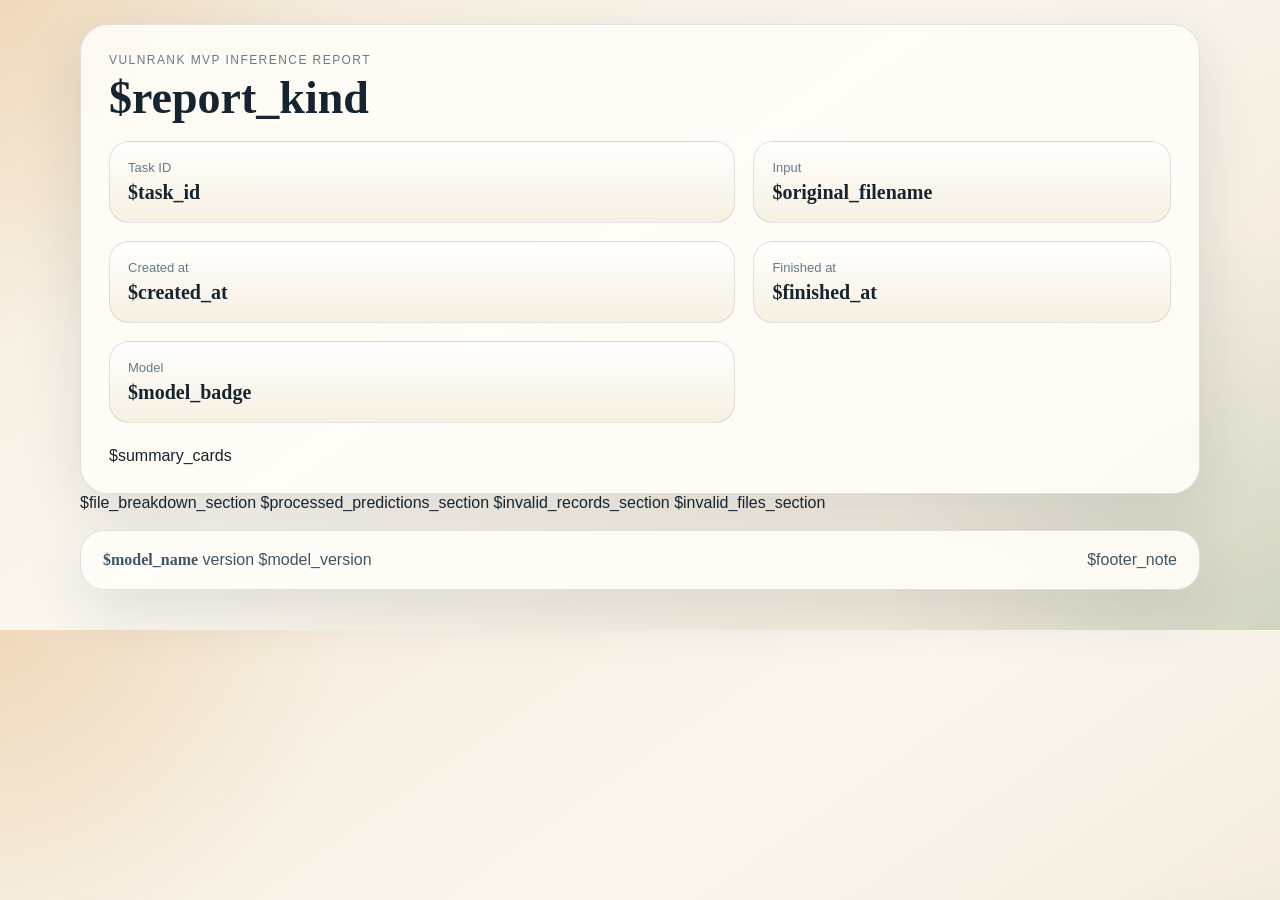
<file: app/src/ml_service/templates/prediction_report.html>
<!DOCTYPE html>
<html lang="en">
  <head>
    <meta charset="utf-8" />
    <meta name="viewport" content="width=device-width, initial-scale=1" />
    <title>$report_title</title>
    <style>
      :root {
        --ink-900: #16242f;
        --ink-700: #3d5564;
        --ink-500: #657b88;
        --sand-100: #f6efdf;
        --mint-500: #3d7a67;
        --rose-500: #b85760;
        --border: rgba(22, 36, 47, 0.12);
        --shadow: 0 20px 60px rgba(22, 36, 47, 0.12);
      }

      * { box-sizing: border-box; }

      body {
        margin: 0;
        color: var(--ink-900);
        background:
          radial-gradient(circle at top left, rgba(217, 135, 52, 0.18), transparent 24%),
          radial-gradient(circle at bottom right, rgba(61, 122, 103, 0.16), transparent 28%),
          linear-gradient(145deg, #f4ead8 0%, #fbf7ef 44%, #efe5d3 100%);
        font-family: "Trebuchet MS", "Segoe UI", sans-serif;
      }

      .shell {
        width: min(1120px, calc(100vw - 32px));
        margin: 24px auto 40px;
      }

      .hero, .report-section, .footer {
        background: rgba(255, 253, 248, 0.9);
        border: 1px solid var(--border);
        box-shadow: var(--shadow);
      }

      .hero {
        border-radius: 28px;
        padding: 28px;
      }

      .eyebrow {
        margin: 0 0 8px;
        text-transform: uppercase;
        letter-spacing: 0.12em;
        color: var(--ink-500);
        font-size: 12px;
      }

      h1, h2, strong {
        margin: 0;
        font-family: "Iowan Old Style", Georgia, serif;
      }

      h1 {
        font-size: clamp(32px, 4vw, 46px);
        line-height: 1;
      }

      .hero-grid {
        display: grid;
        gap: 18px;
        grid-template-columns: 1.5fr 1fr;
        margin-top: 20px;
      }

      .hero-card {
        border-radius: 20px;
        border: 1px solid var(--border);
        background: linear-gradient(180deg, rgba(255,255,255,0.88), rgba(246,239,223,0.92));
        padding: 18px;
      }

      .hero-card span, .summary-card span {
        display: block;
        color: var(--ink-500);
        font-size: 13px;
        margin-bottom: 6px;
      }

      .hero-card strong { font-size: 20px; }

      .summary-grid {
        display: grid;
        gap: 14px;
        grid-template-columns: repeat(auto-fit, minmax(180px, 1fr));
        margin-top: 24px;
      }

      .summary-card {
        border-radius: 18px;
        padding: 16px;
        border: 1px solid var(--border);
        background: rgba(255, 255, 255, 0.8);
      }

      .summary-card strong { font-size: 18px; }

      .report-section {
        border-radius: 24px;
        padding: 22px;
        margin-top: 18px;
      }

      .report-section h2 {
        font-size: 24px;
        margin-bottom: 14px;
      }

      .table-wrap { overflow-x: auto; }
      table { width: 100%; border-collapse: collapse; }

      th, td {
        padding: 12px 14px;
        text-align: left;
        vertical-align: top;
        border-bottom: 1px solid rgba(22, 36, 47, 0.08);
        font-size: 14px;
      }

      th {
        color: var(--ink-700);
        font-size: 12px;
        text-transform: uppercase;
        letter-spacing: 0.08em;
      }

      code {
        white-space: pre-wrap;
        word-break: break-word;
        color: var(--ink-700);
      }

      .muted {
        margin: 0;
        color: var(--ink-700);
        line-height: 1.6;
      }

      .footer {
        border-radius: 24px;
        padding: 20px 22px;
        margin-top: 18px;
        color: var(--ink-700);
        display: flex;
        justify-content: space-between;
        gap: 16px;
        flex-wrap: wrap;
      }

      @media (max-width: 760px) {
        .shell {
          width: min(100vw - 20px, 100%);
          margin: 10px auto 20px;
        }

        .hero, .report-section, .footer {
          border-radius: 18px;
          padding: 18px;
        }

        .hero-grid {
          grid-template-columns: 1fr;
        }
      }
    </style>
  </head>
  <body>
    <main class="shell">
      <section class="hero">
        <p class="eyebrow">vulnrank MVP inference report</p>
        <h1>$report_kind</h1>
        <div class="hero-grid">
          <div class="hero-card"><span>Task ID</span><strong>$task_id</strong></div>
          <div class="hero-card"><span>Input</span><strong>$original_filename</strong></div>
          <div class="hero-card"><span>Created at</span><strong>$created_at</strong></div>
          <div class="hero-card"><span>Finished at</span><strong>$finished_at</strong></div>
          <div class="hero-card"><span>Model</span><strong>$model_badge</strong></div>
        </div>
        <div class="summary-grid">$summary_cards</div>
      </section>

      $file_breakdown_section
      $processed_predictions_section
      $invalid_records_section
      $invalid_files_section

      <section class="footer">
        <div><strong>$model_name</strong> <span>version $model_version</span></div>
        <div>$footer_note</div>
      </section>
    </main>
  </body>
</html>
</file>
